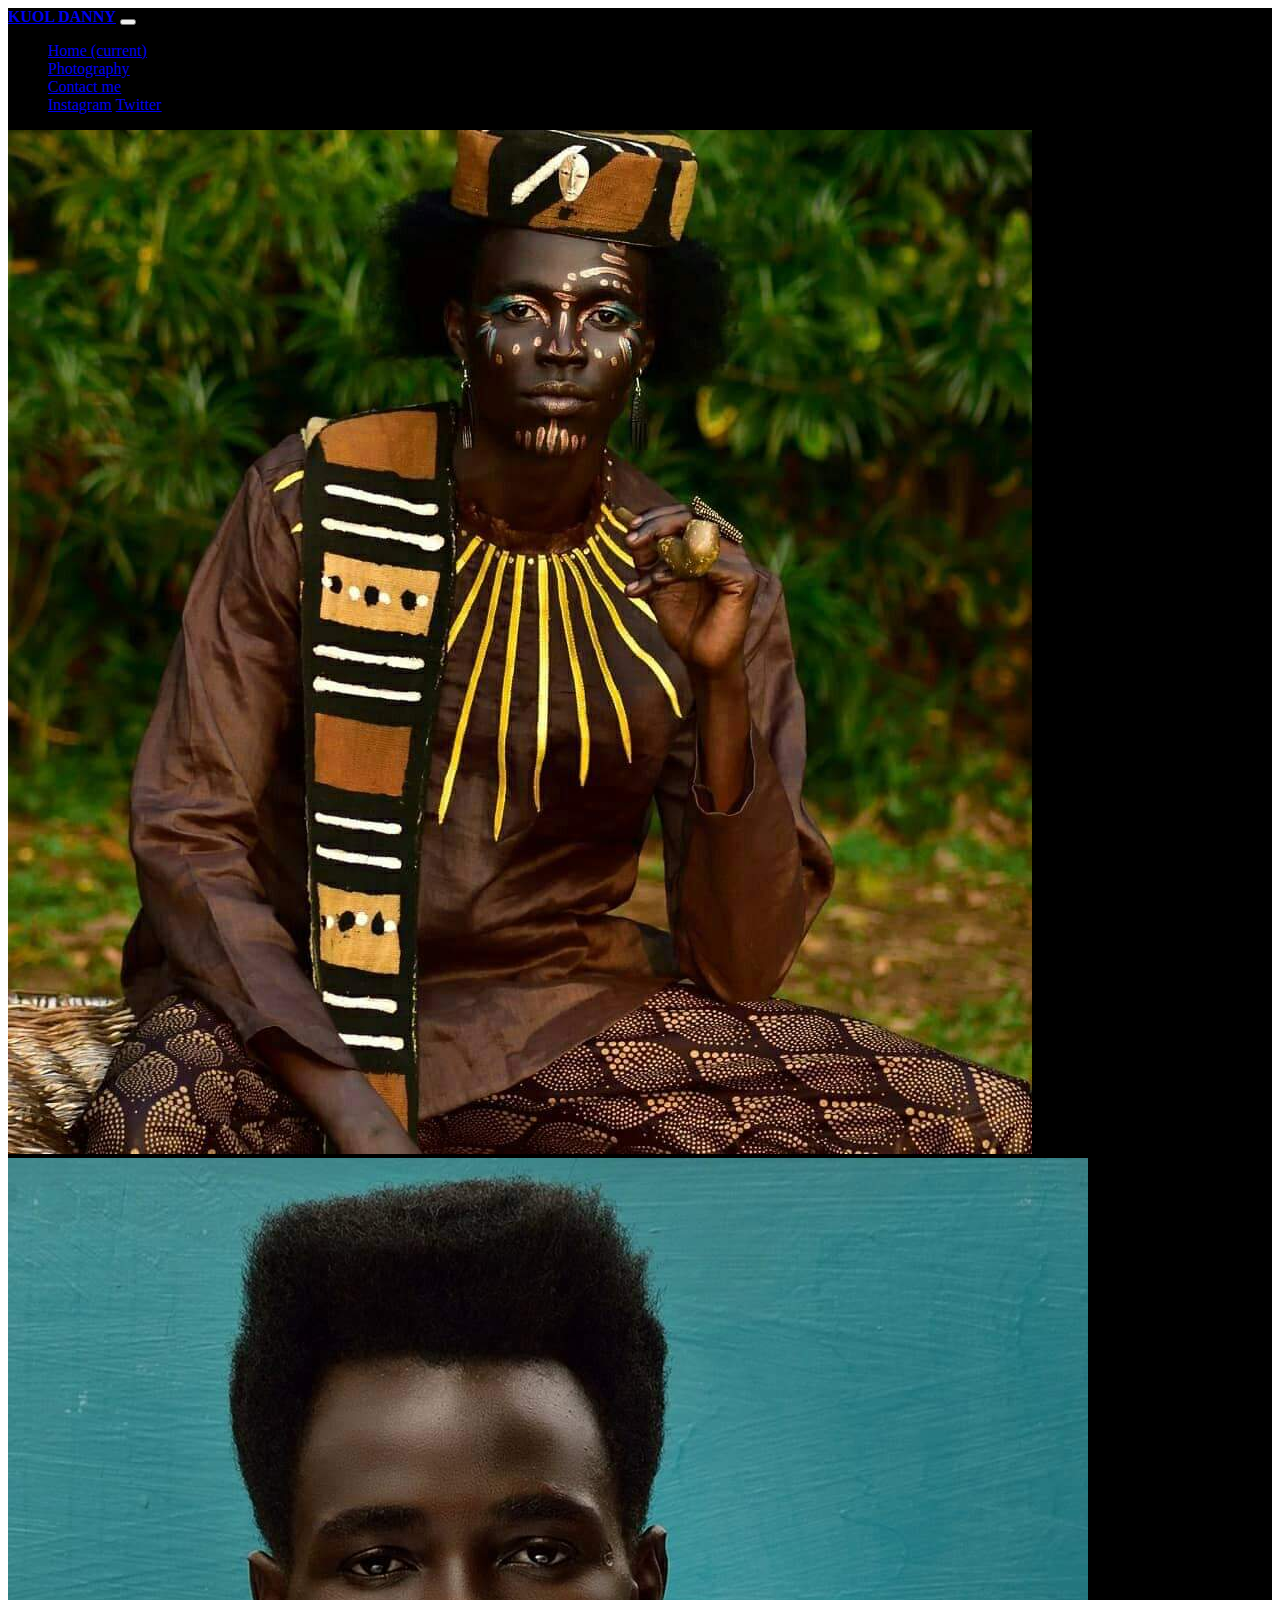
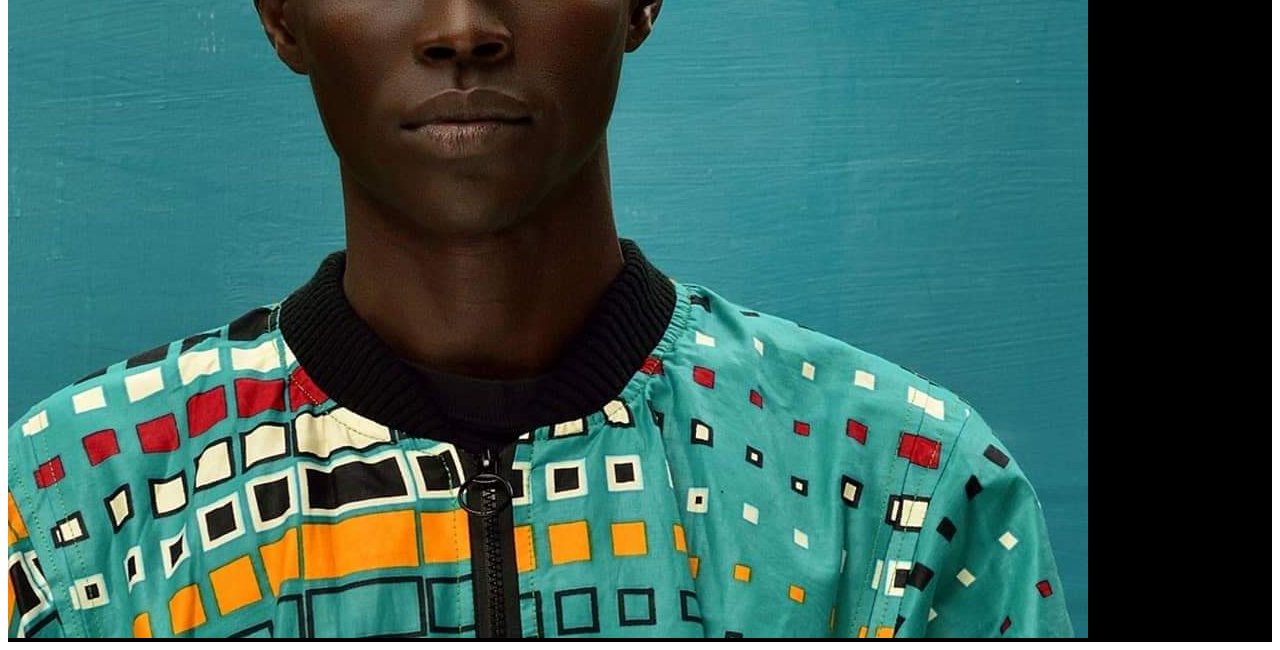
<file: index.html>
<!DOCTYPE html>
<html lang="en" dir="ltr">
  <head>
    <meta charset="utf-8">
    <title>Kuolkm</title>
    <link rel="stylesheet" href="styles.css">
    <link rel="stylesheet" href="https://stackpath.bootstrapcdn.com/bootstrap/4.5.0/css/bootstrap.min.css" integrity="sha384-9aIt2nRpC12Uk9gS9baDl411NQApFmC26EwAOH8WgZl5MYYxFfc+NcPb1dKGj7Sk" crossorigin="anonymous">
    <script src="https://code.jquery.com/jquery-3.5.1.slim.min.js" integrity="sha384-DfXdz2htPH0lsSSs5nCTpuj/zy4C+OGpamoFVy38MVBnE+IbbVYUew+OrCXaRkfj" crossorigin="anonymous"></script>
    <script src="https://cdn.jsdelivr.net/npm/popper.js@1.16.0/dist/umd/popper.min.js" integrity="sha384-Q6E9RHvbIyZFJoft+2mJbHaEWldlvI9IOYy5n3zV9zzTtmI3UksdQRVvoxMfooAo" crossorigin="anonymous"></script>
    <script src="https://stackpath.bootstrapcdn.com/bootstrap/4.5.0/js/bootstrap.min.js" integrity="sha384-OgVRvuATP1z7JjHLkuOU7Xw704+h835Lr+6QL9UvYjZE3Ipu6Tp75j7Bh/kR0JKI" crossorigin="anonymous"></script>
  </head>
  <body>
    <section class="title">

<div class="kon">


    <nav class="navbar navbar-expand-lg navbar-light bg-light">
      <a class="navbar-brand" href="#">KUOL DANNY</a>
      <button class="navbar-toggler" type="button" data-toggle="collapse" data-target="#navbarNavDropdown" aria-controls="navbarNavDropdown" aria-expanded="false" aria-label="Toggle navigation">
        <span class="navbar-toggler-icon"></span>
      </button>
      <div class="collapse navbar-collapse" id="navbarNavDropdown">
        <ul class="navbar-nav">
          <li class="nav-item active">
            <a class="nav-link" href="#">Home <span class="sr-only">(current)</span></a>
          </li>
          <li class="nav-item">
            <a class="nav-link" href="photos.html">Photography</a>
          </li>
          <li class="nav-item dropdown">
            <a class="nav-link dropdown-toggle" href="#" id="navbarDropdownMenuLink" role="button" data-toggle="dropdown" aria-haspopup="true" aria-expanded="false">
              Contact me
            </a>
            <div class="dropdown-menu" aria-labelledby="navbarDropdownMenuLink">
              <a class="dropdown-item" href="https://www.instagram.com/kuolkm">Instagram</a>
              <a class="dropdown-item" href="https://twitter.com/kuolkm">Twitter</a>
            </div>
          </li>
        </ul>
      </div>
      </div>
    </nav>

    <div class="row">
      <div class="col-md-6"><img src="2.jpeg" alt=""></div>
      <div class="col-md-6"><img src="4.jpeg" alt=""></div>
    </div>

  </section>
  </body>
</html>
</file>
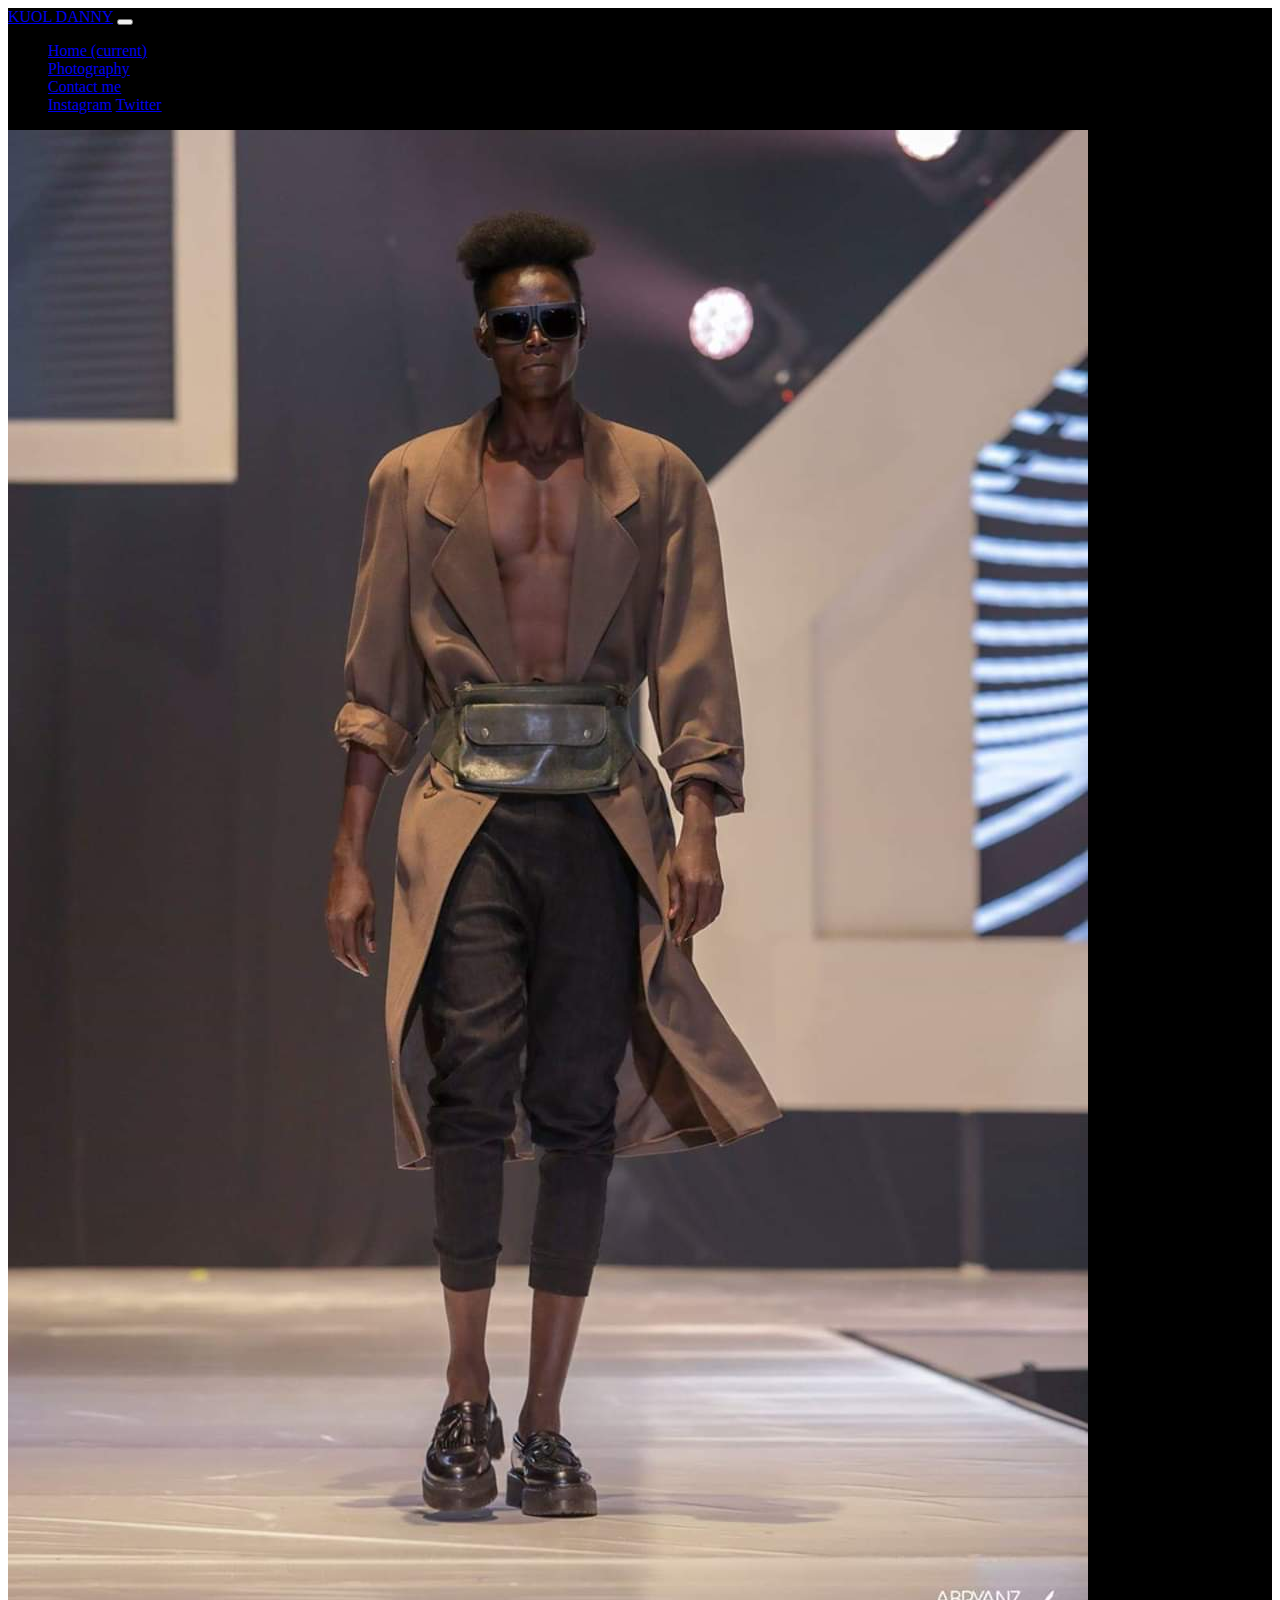
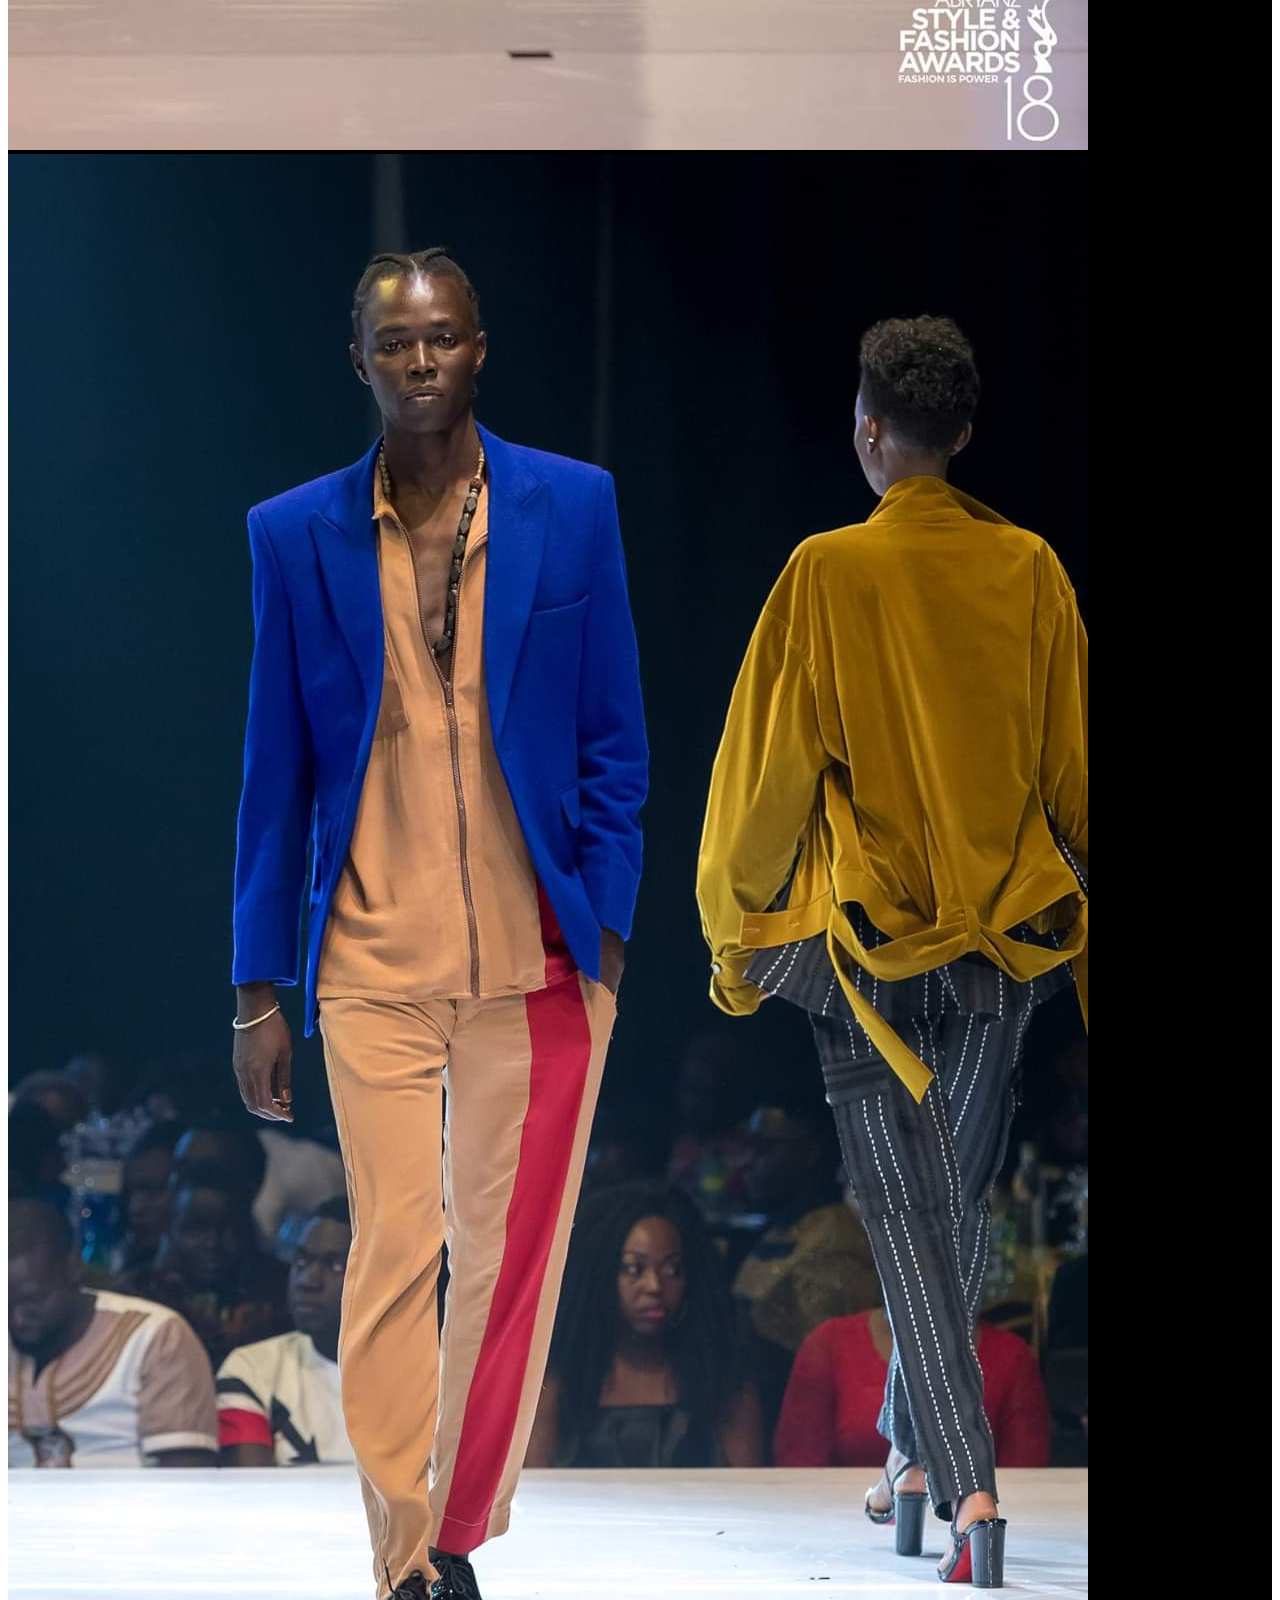
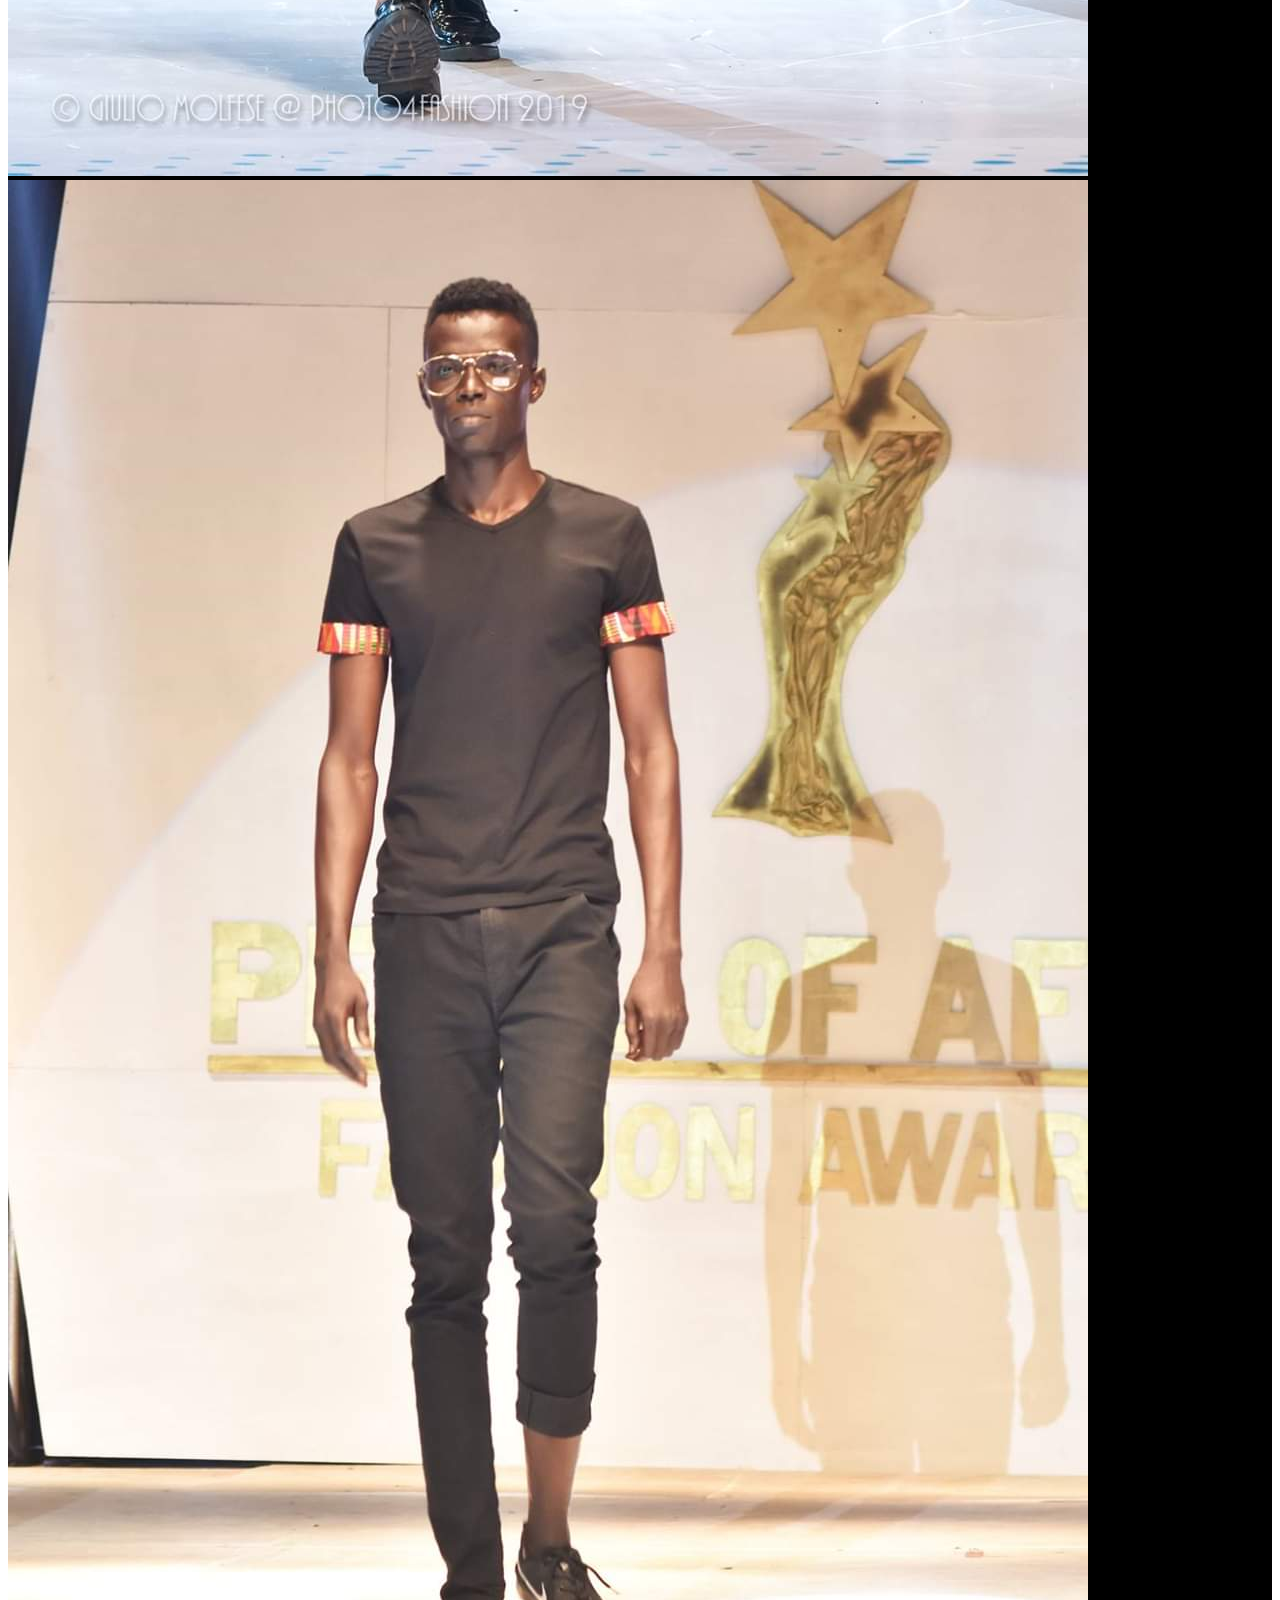
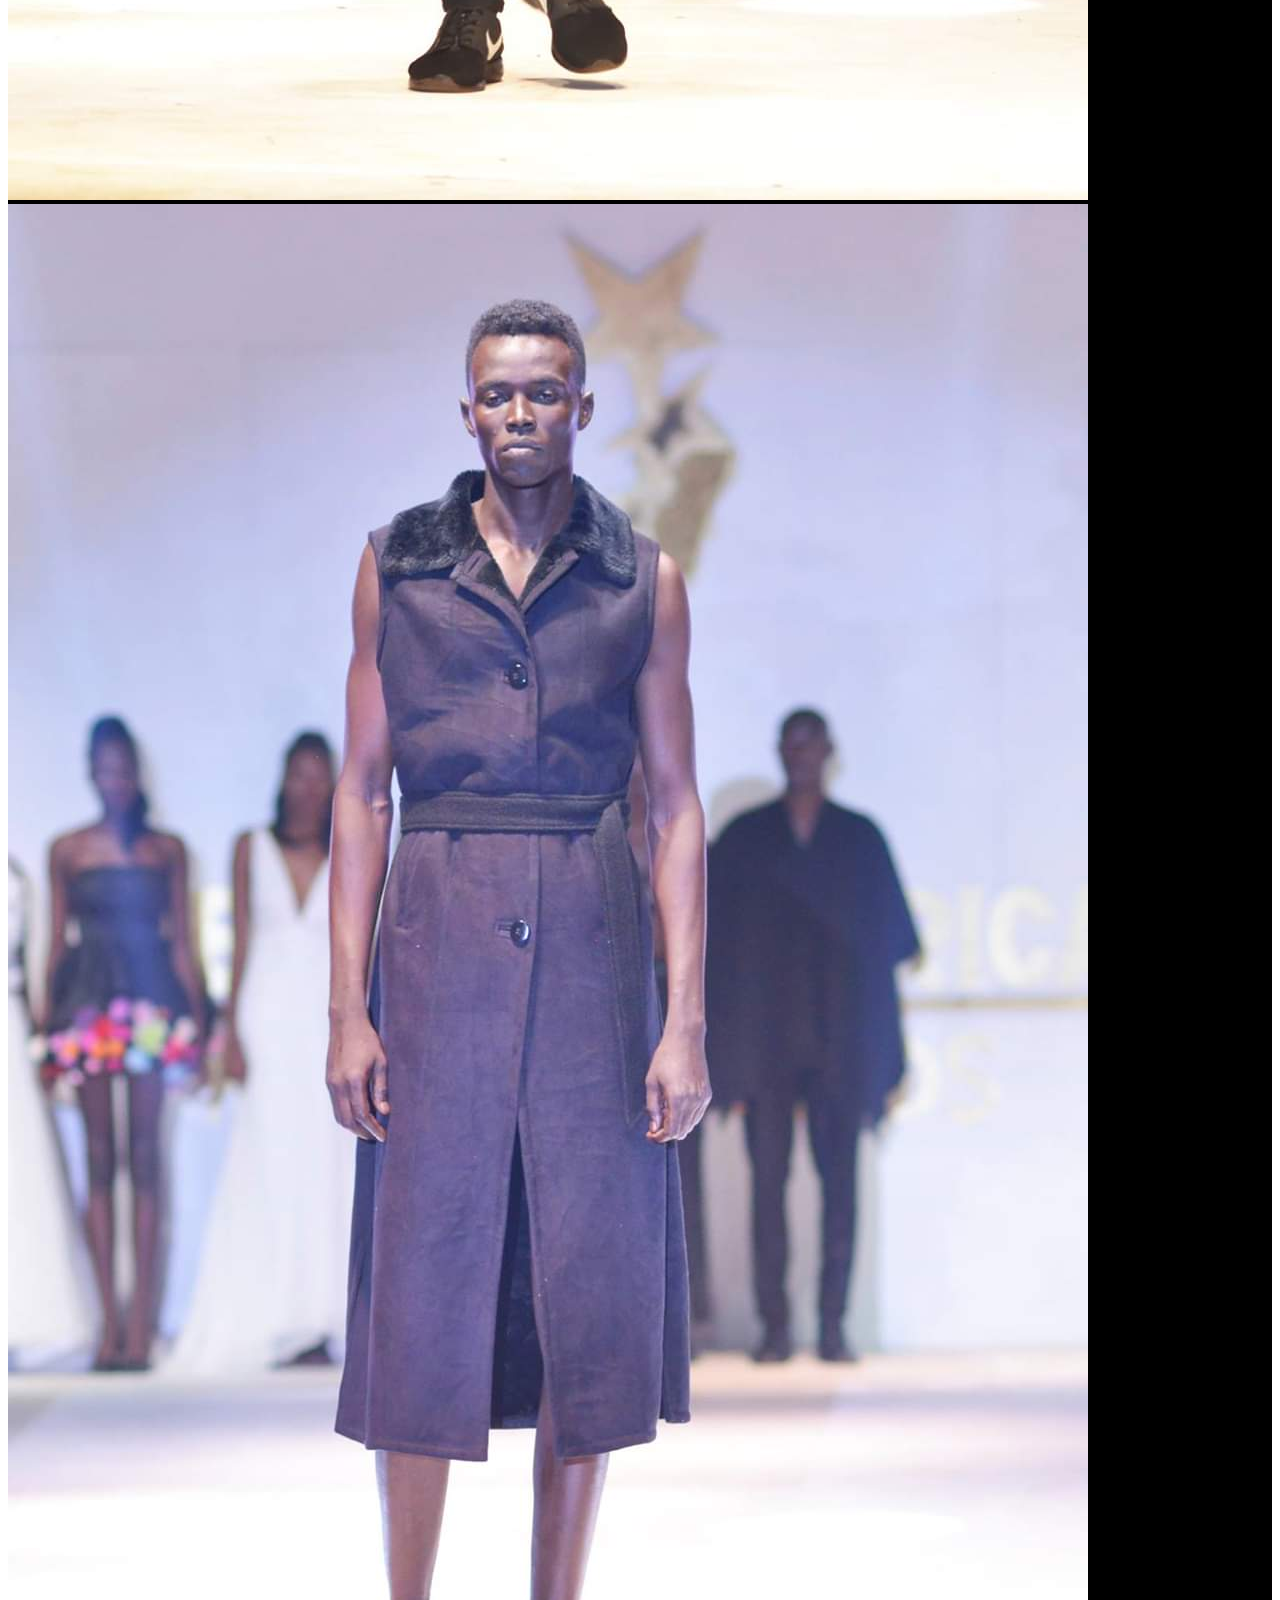
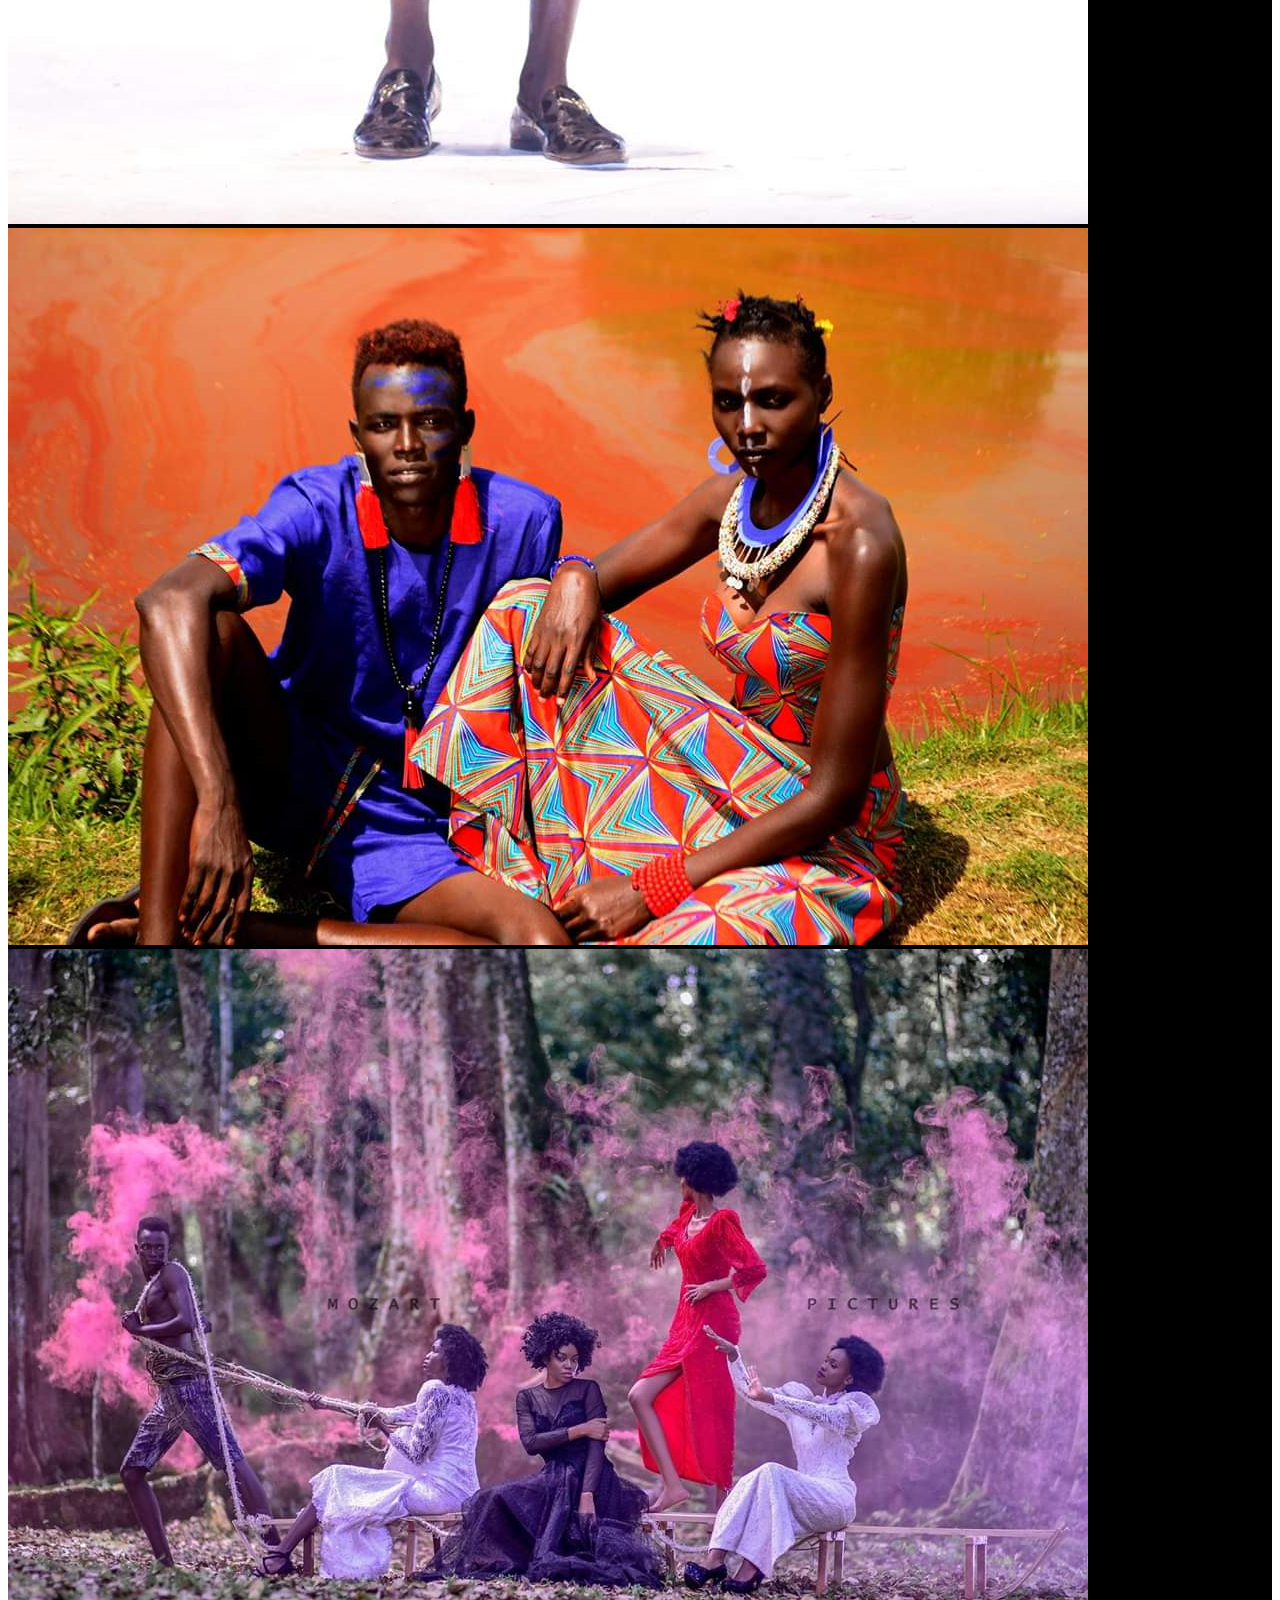
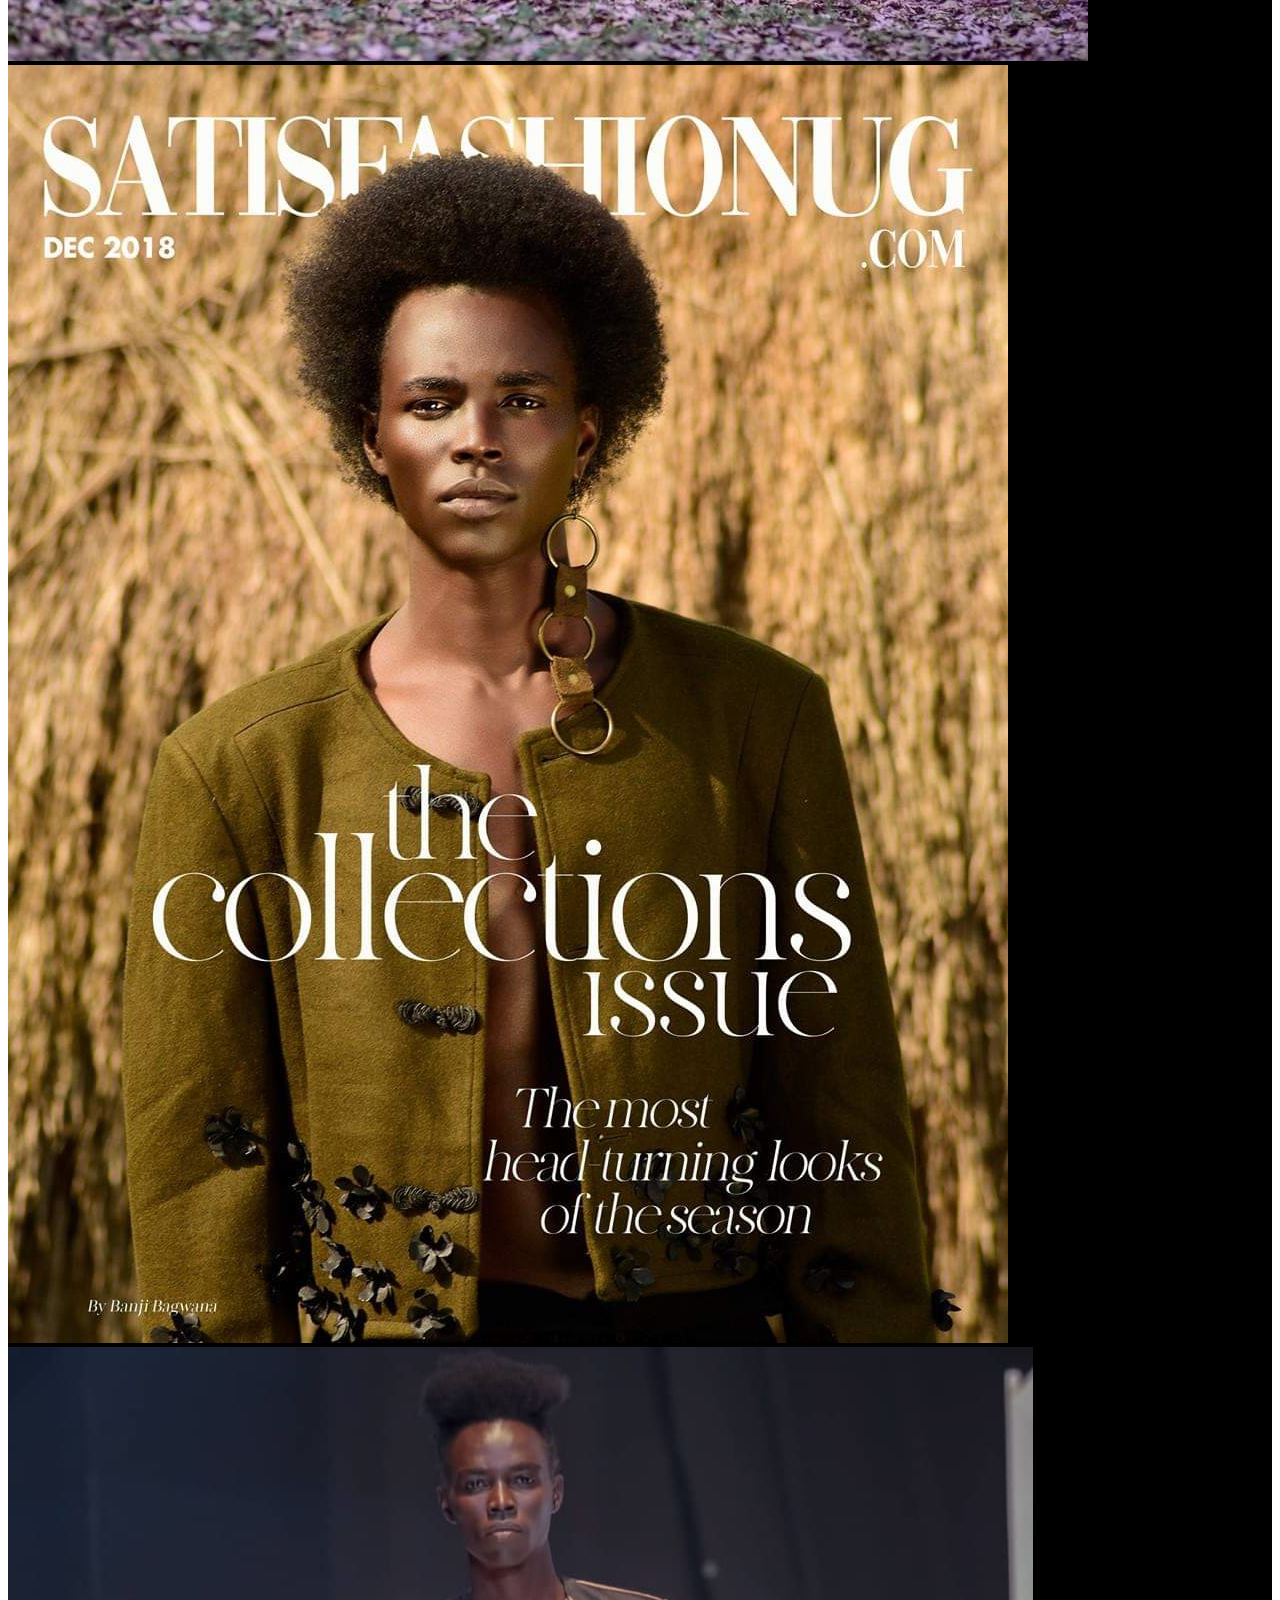
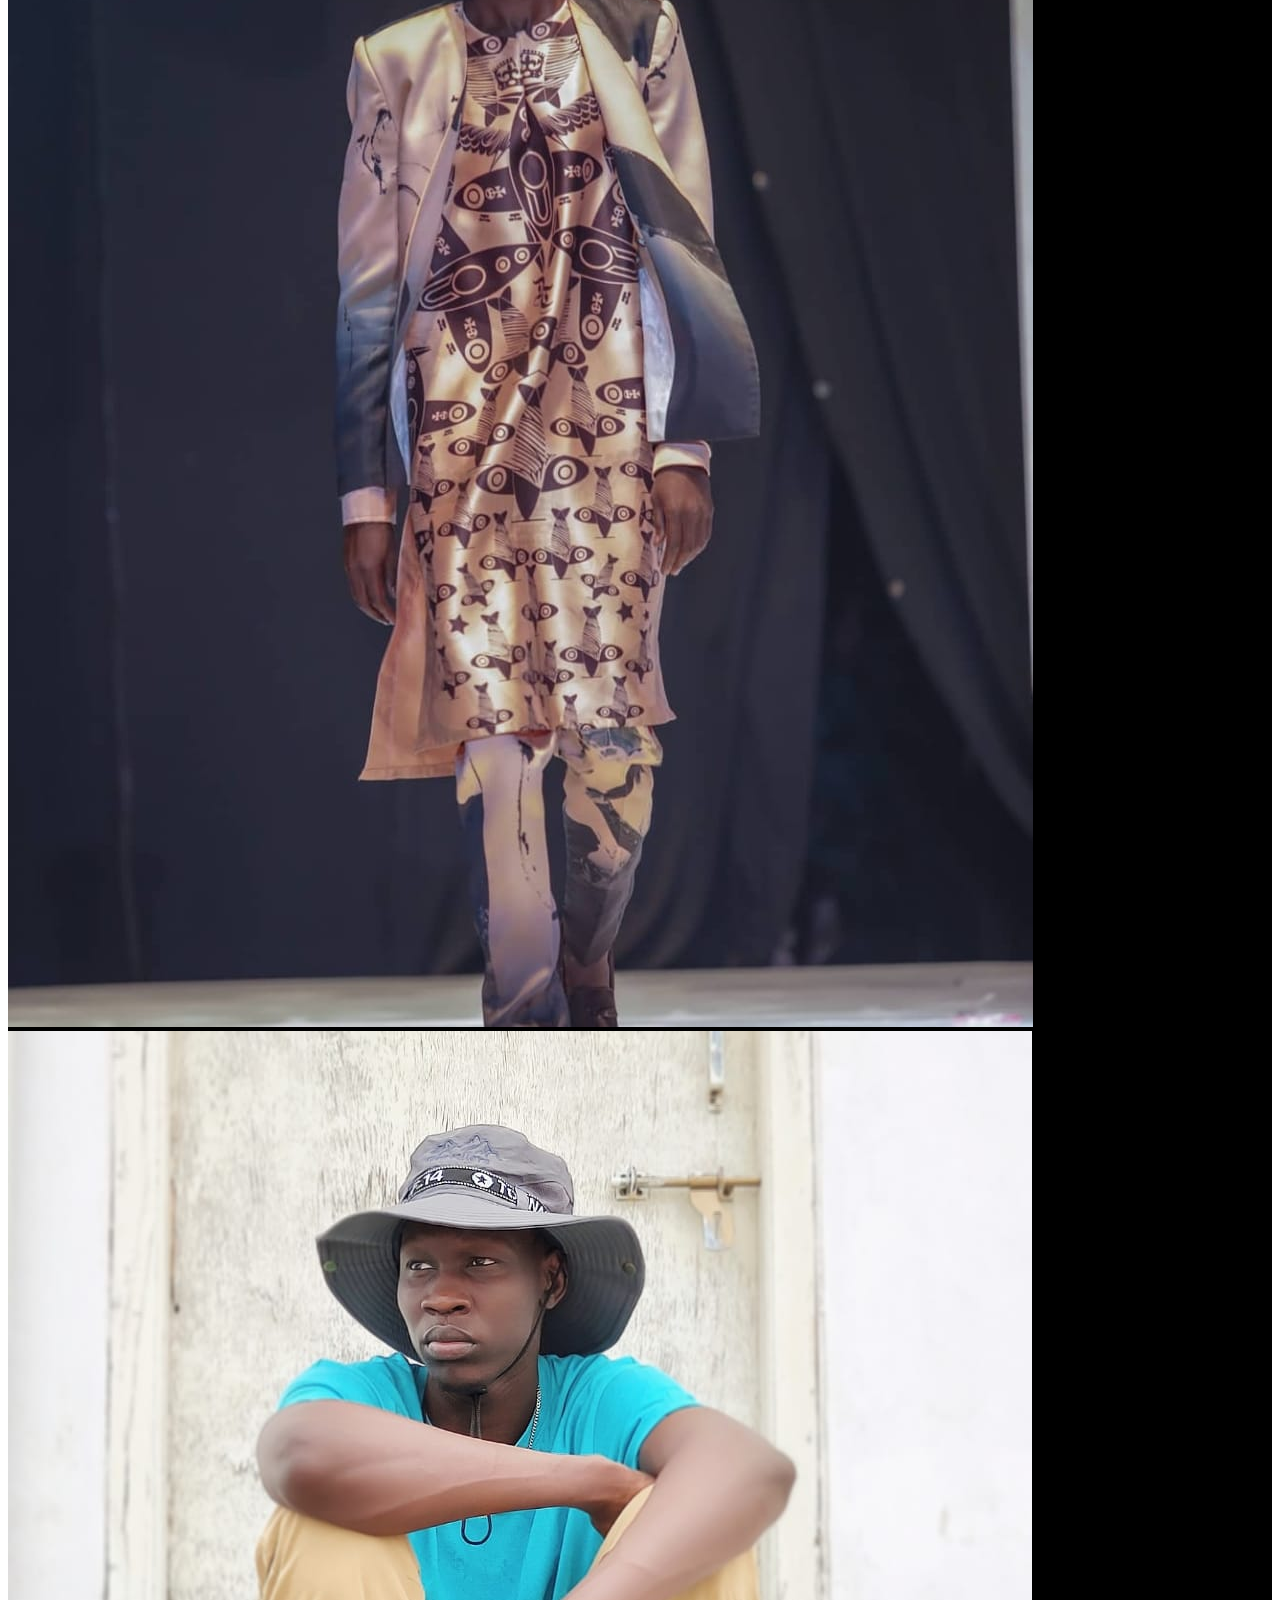
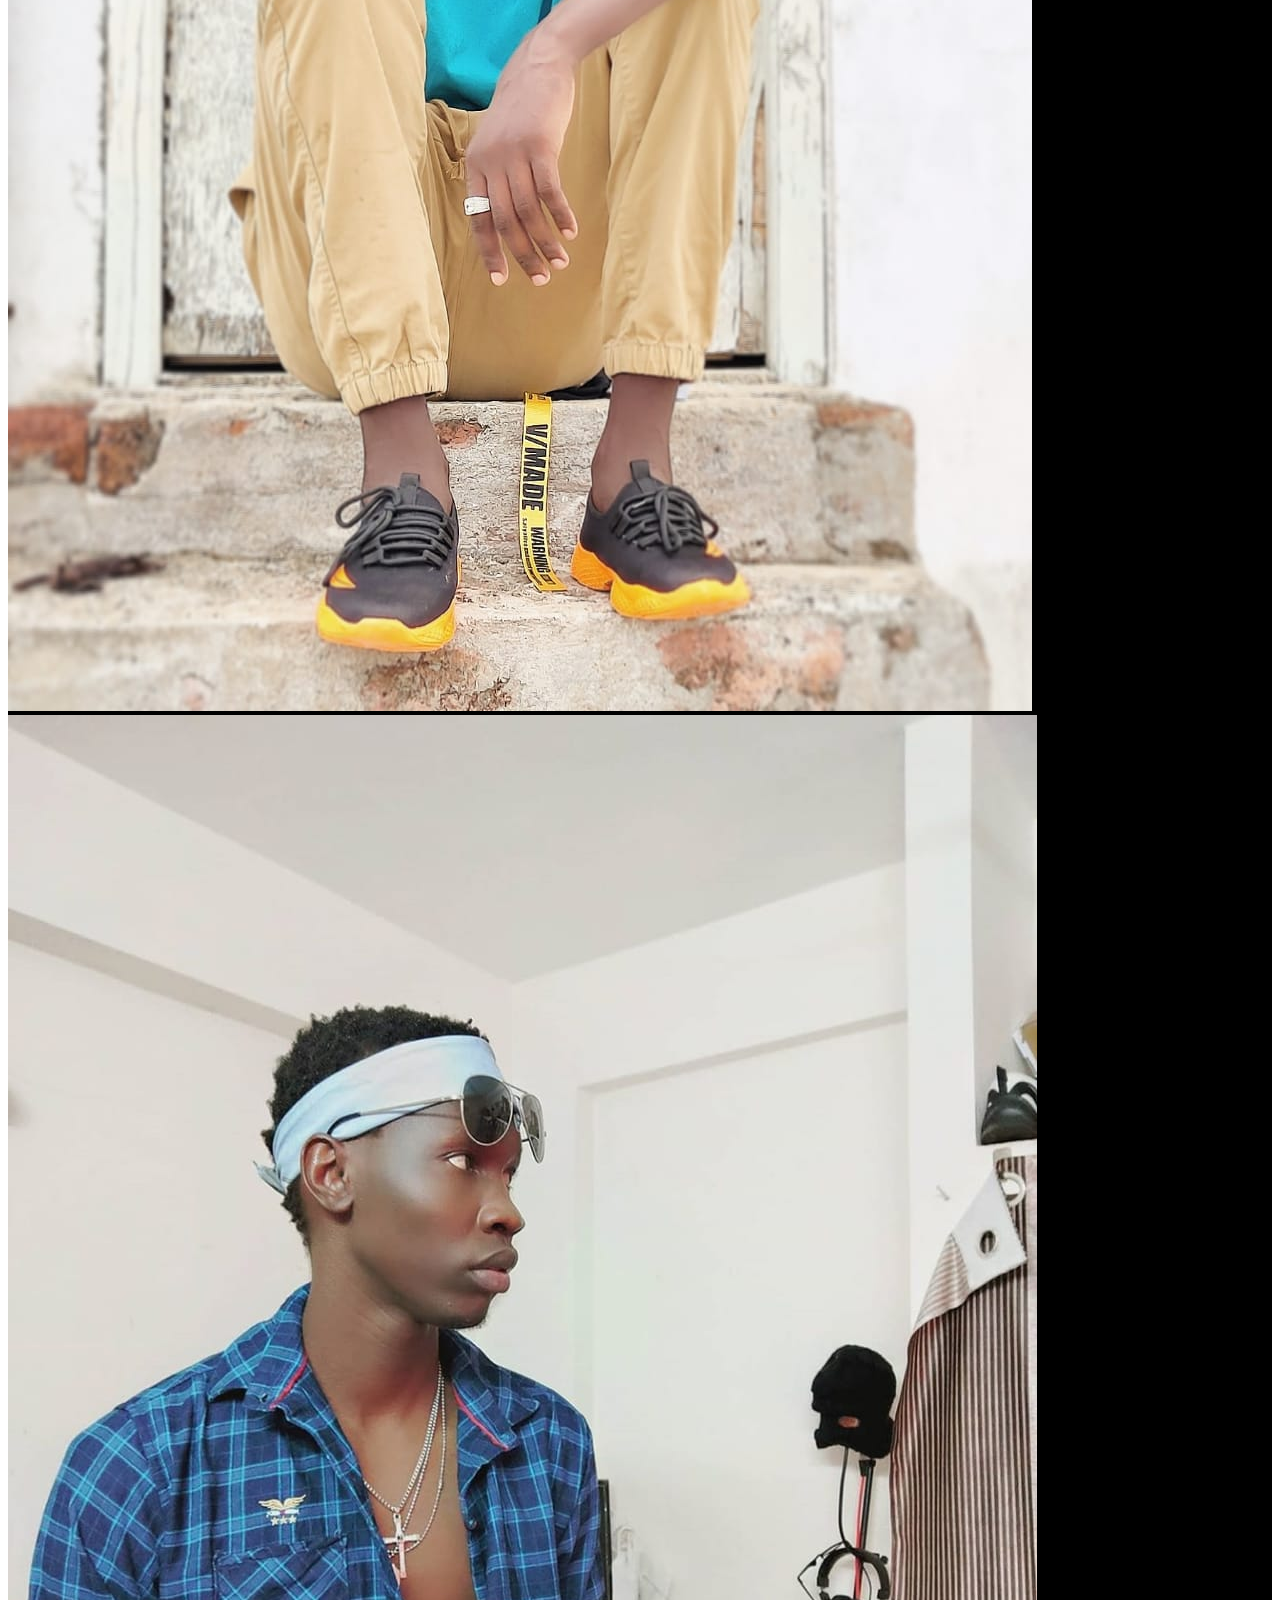
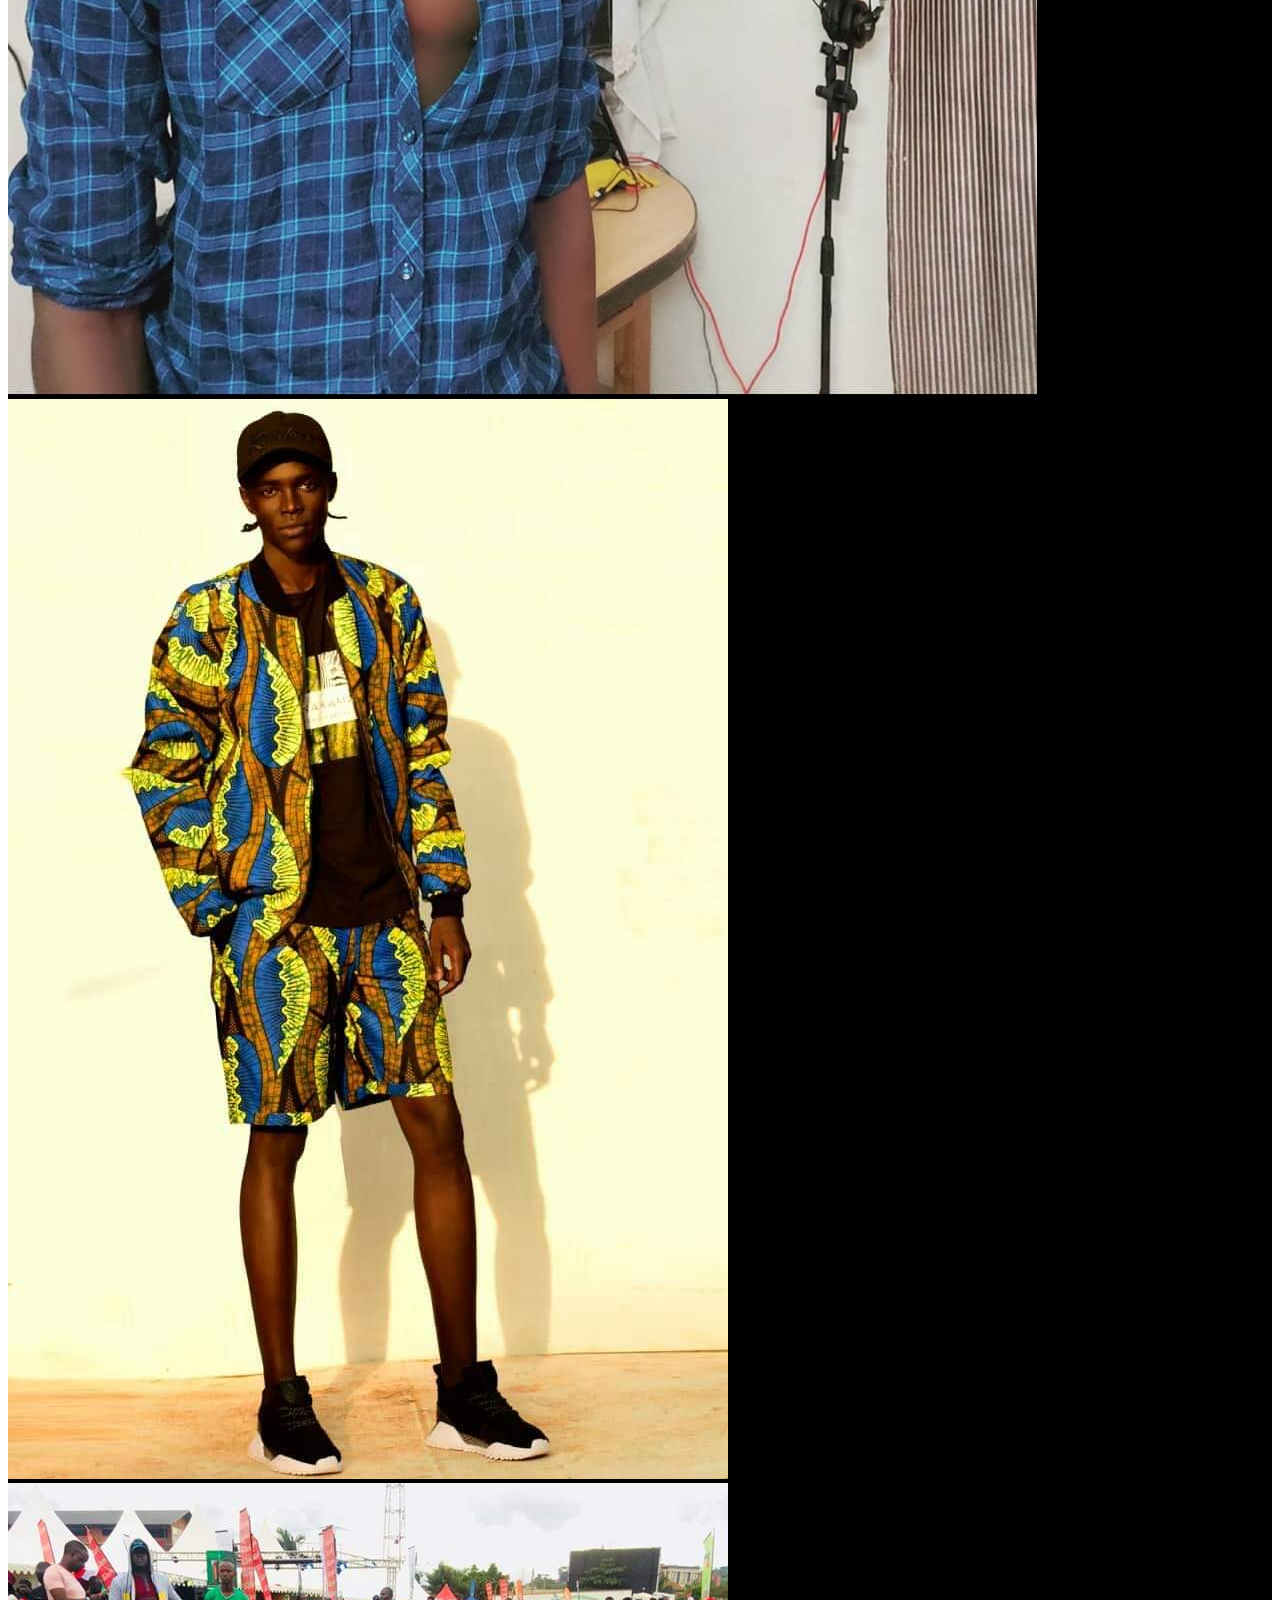
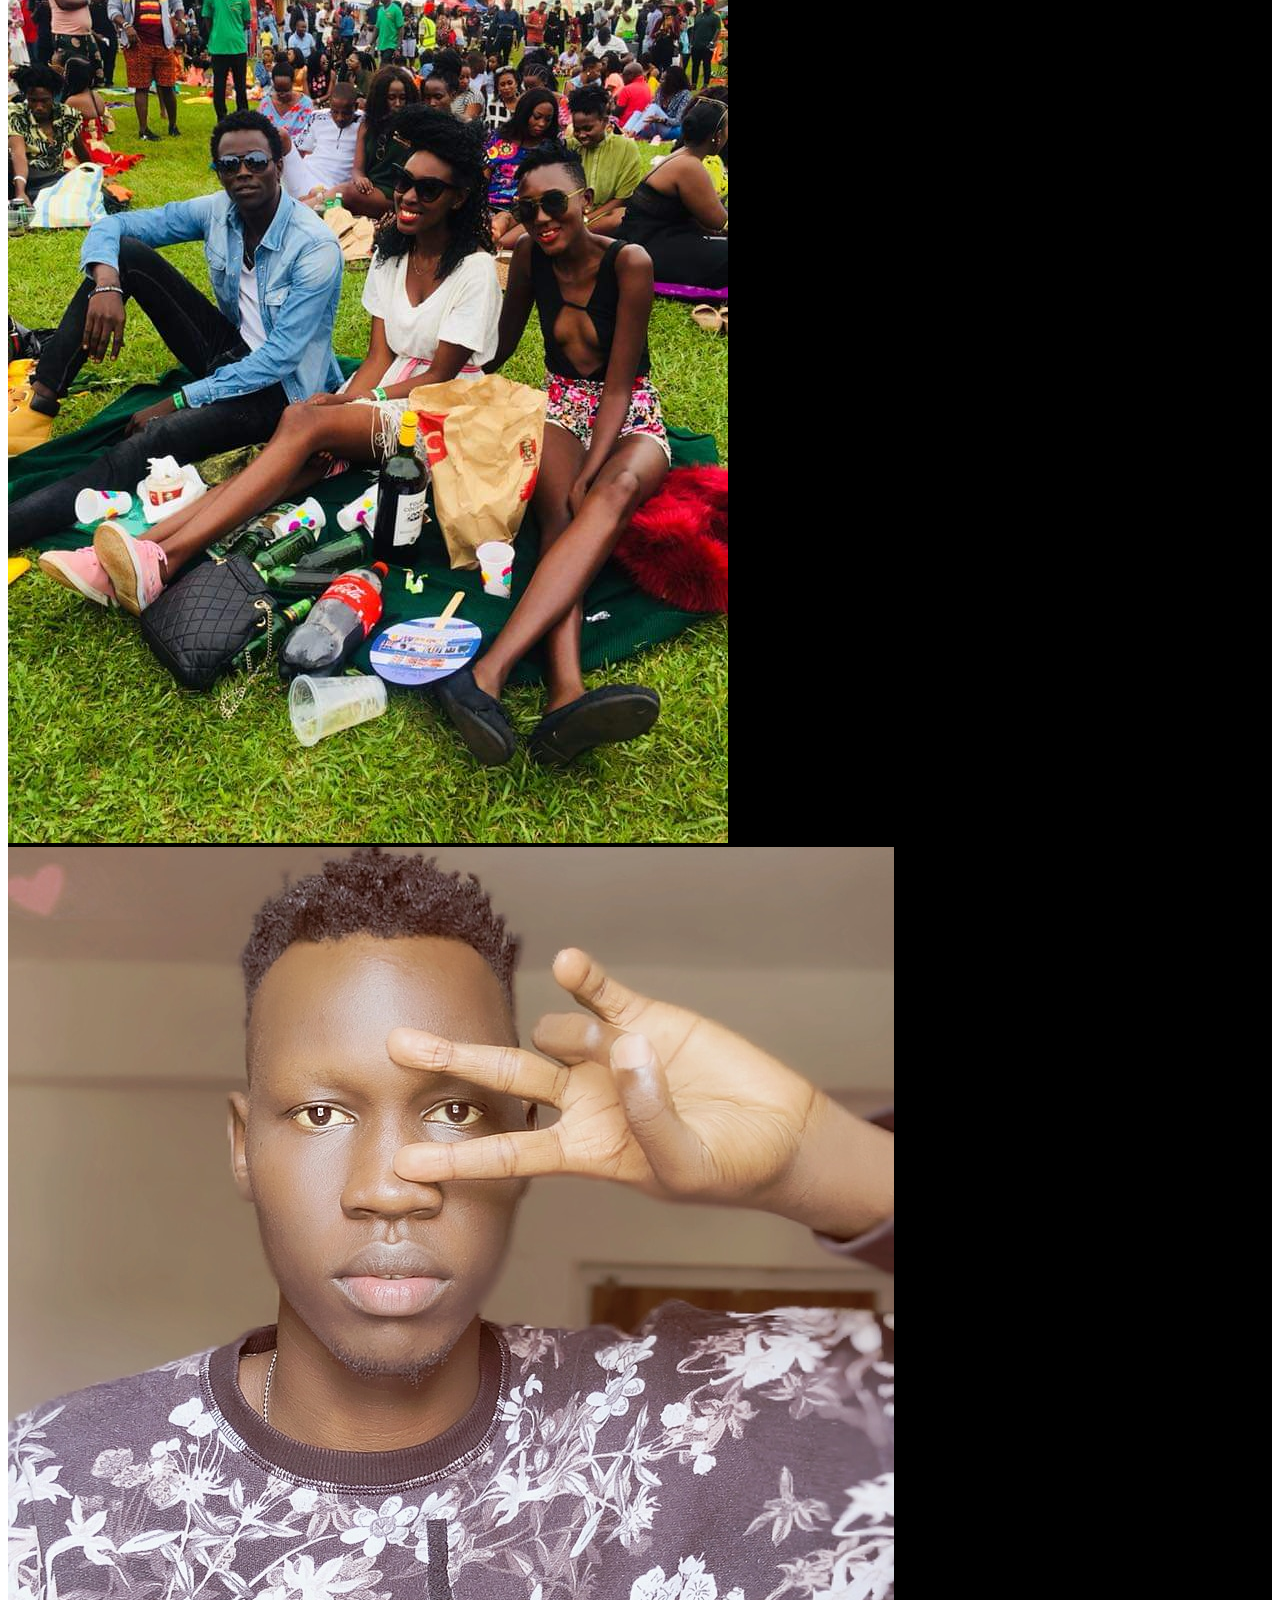
<file: photos.html>
<!DOCTYPE html>
<html lang="en" dir="ltr">
  <head>
    <meta charset="utf-8">
    <title>Photography</title>
    <link rel="stylesheet" href="photos.css">
    <link rel="stylesheet" href="https://stackpath.bootstrapcdn.com/bootstrap/4.5.0/css/bootstrap.min.css" integrity="sha384-9aIt2nRpC12Uk9gS9baDl411NQApFmC26EwAOH8WgZl5MYYxFfc+NcPb1dKGj7Sk" crossorigin="anonymous">
    <script src="https://code.jquery.com/jquery-3.5.1.slim.min.js" integrity="sha384-DfXdz2htPH0lsSSs5nCTpuj/zy4C+OGpamoFVy38MVBnE+IbbVYUew+OrCXaRkfj" crossorigin="anonymous"></script>
<script src="https://cdn.jsdelivr.net/npm/popper.js@1.16.0/dist/umd/popper.min.js" integrity="sha384-Q6E9RHvbIyZFJoft+2mJbHaEWldlvI9IOYy5n3zV9zzTtmI3UksdQRVvoxMfooAo" crossorigin="anonymous"></script>
<script src="https://stackpath.bootstrapcdn.com/bootstrap/4.5.0/js/bootstrap.min.js" integrity="sha384-OgVRvuATP1z7JjHLkuOU7Xw704+h835Lr+6QL9UvYjZE3Ipu6Tp75j7Bh/kR0JKI" crossorigin="anonymous"></script>

  </head>
  <body>
    <section class="title">

      <nav class="navbar navbar-expand-lg navbar-light bg-light">
        <a class="navbar-brand" href="#">KUOL DANNY</a>
        <button class="navbar-toggler" type="button" data-toggle="collapse" data-target="#navbarNavDropdown" aria-controls="navbarNavDropdown" aria-expanded="false" aria-label="Toggle navigation">
          <span class="navbar-toggler-icon"></span>
        </button>
        <div class="collapse navbar-collapse" id="navbarNavDropdown">
          <ul class="navbar-nav">
            <li class="nav-item active">
              <a class="nav-link" href="index.html">Home <span class="sr-only">(current)</span></a>
            </li>
            <li class="nav-item">
              <a class="nav-link" href="photos.html">Photography</a>
            </li>
            <li class="nav-item dropdown">
              <a class="nav-link dropdown-toggle" href="#" id="navbarDropdownMenuLink" role="button" data-toggle="dropdown" aria-haspopup="true" aria-expanded="false">
                Contact me
              </a>
              <div class="dropdown-menu" aria-labelledby="navbarDropdownMenuLink">
                <a class="dropdown-item" href="https://www.instagram.com/kuolkm">Instagram</a>
                <a class="dropdown-item" href="https://twitter.com/kuolkm">Twitter</a>
              </div>
            </li>
          </ul>
        </div>
      </nav>

    <div class="row">
      <div class="col-md-6"><img src="7.jpeg" alt=""></div>
      <div class="col-md-6"><img src="8.jpeg" alt=""></div>
        </div>

        <div class="row">
          <div class="col-md-6"><img src="11.jpeg" alt=""></div>
          <div class="col-md-6"><img src="13.jpeg" alt=""></div>
            </div>

            <div class="row">
              <div class="col-md-6"><img src="20.jpeg" alt=""></div>
              <div class="col-md-6"><img src="21.jpeg" alt=""></div>
                </div>

                <div class="row">
                  <div class="col-md-6"><img src="1.jpeg" alt=""></div>
                  <div class="col-md-6"><img src="9.jpeg" alt=""></div>
                    </div>

                    <div class="row">
                      <div class="col-md-6"><img src="14.jpeg" alt=""></div>
                      <div class="col-md-6"><img src="17.jpeg" alt=""></div>
                        </div>

                        <div class="row">
                          <div class="col-md-6"><img src="10.jpeg" alt=""></div>
                          <div class="col-md-6"><img src="15.jpeg" alt=""></div>
                            </div>

                            <div class="row">
                              <div class="col-md-6"><img src="5.jpeg" alt=""></div>
                              <div class="col-md-6"><img src="2.jpeg" alt=""></div>
                                </div>

                                <div class="row">
                                  <div class="col-md-6"><img src="3.jpeg" alt=""></div>
                                  <div class="col-md-6"><img src="16.jpeg" alt=""></div>
                                    </div>

</section>
  </body>
</html>
</file>
<file: styles.css>
.title{
  background-color: black;
}
.navbar-brand{
  font-weight: 800;
}
.kon{
  background-color: black;
}
</file>
<file: photos.css>
.title{
  background-color: black;
}
</file>
